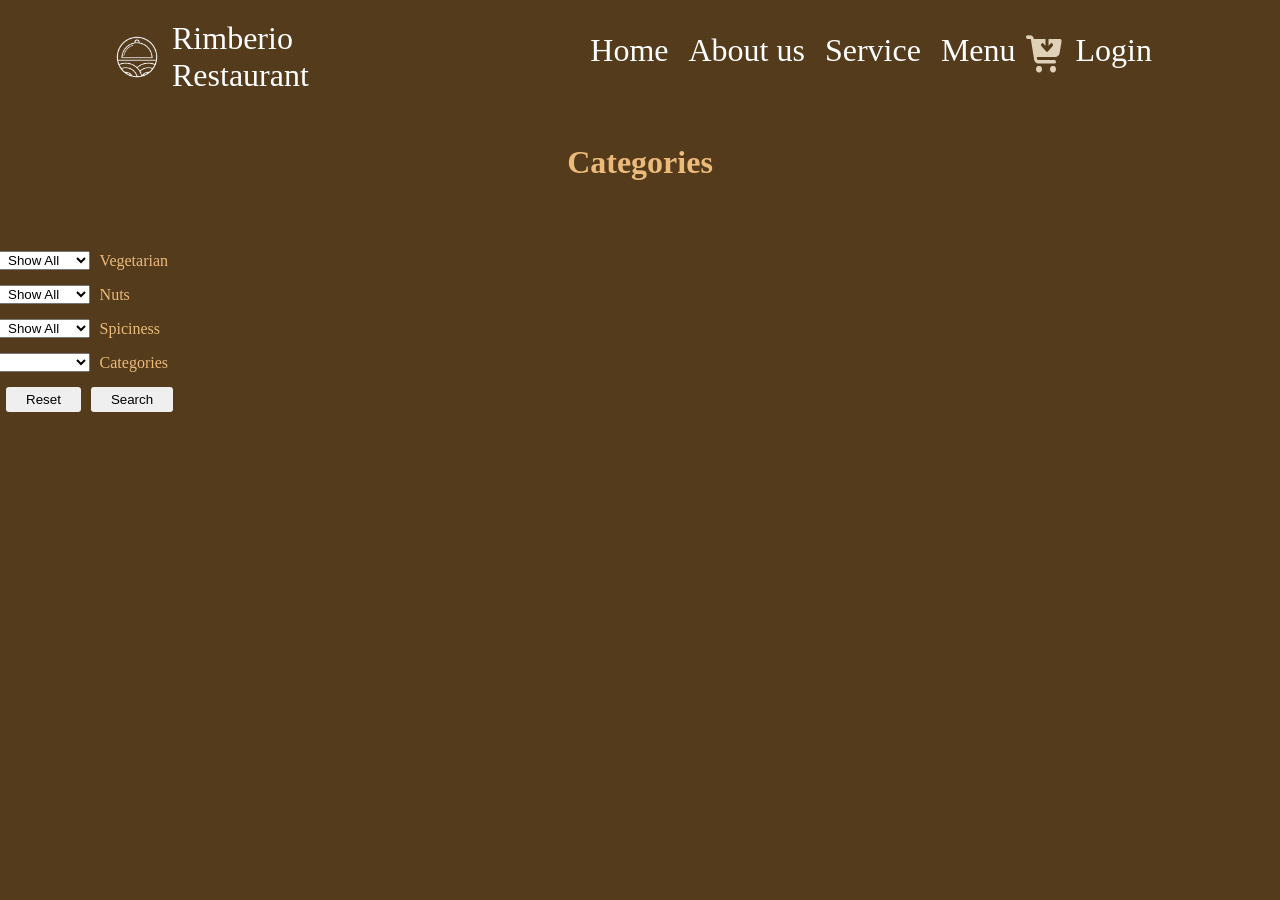
<file: menu.html>
<!doctype html>
<html lang="en">
  <head>
    <meta charset="UTF-8" />
    <meta name="viewport" content="width=device-width, initial-scale=1.0" />
    <link rel="stylesheet" href="menu.css" />
    <script src="menu.js" defer></script>
    <title>Document</title>
  </head>
  <body>
    <header>
      <div class="title-div">
        <img
          src="../assets/images/Untitled design (2)-Photoroom.png"
          alt="logo"
        />
        <h1>Rimberio Restaurant</h1>
      </div>

      <div class="nav-div">
        <ul>
          <li><a href="./index.html">Home</a></li>
          <li><a href="./about.html">About us</a></li>
          <li><a href="./services.html">Service</a></li>
          <li><a href="./menu.html">Menu</a></li>
          <li class="cart-list">
            <a class="cart">
              <img
                src="../assets/images/cart-arrow-down-solid.png"
                alt="cart"
              />
            </a>
          </li>
          <li><a href="./login.html">Login</a></li>
        </ul>
      </div>
    </header>

    <nav class="burger-nav">
      <ul>
        <li><a href="./index.html">Home</a></li>
        <li><a href="./about.html">About us</a></li>
        <li><a href="./services.html">Service</a></li>
        <li><a href="./menu.html">Menu</a></li>
        <li>
          <a class="cart">
            <img src="../assets/images/cart-arrow-down-solid.png" alt="cart" />
          </a>
        </li>
        <li><a href="./login.html">Login</a></li>
      </ul>
    </nav>

    <button class="burger-btn"></button>

    <main class="main">
      <section class="products-sec">
        <h3 class="categories-head">Categories</h3>
        <div class="categories-div"></div>

        <div class="cat-filter">
          <form class="filter-form">
            <div class="vegetarian-div">
              <select id="vegetarianSel">
                <option value="">Show All</option>
                <option value="true">Vegetarian</option>
                <option value="false">Not Vegetarian</option>
              </select>
              <label for="vegetarianSel">Vegetarian</label>
            </div>

            <div class="nuts-div">
              <select id="nutsSel">
                <option value="">Show All</option>
                <option value="true">Nuts</option>
                <option value="false">No Nuts</option>
              </select>
              <label for="nutsSel">Nuts</label>
            </div>

            <div class="spice-div">
              <select id="spicinesSel">
                <option value="">Show All</option>
                <option value="1">1</option>
                <option value="2">2</option>
                <option value="3">3</option>
                <option value="4">4</option>
              </select>
              <label for="spicinesSel">Spiciness</label>
            </div>

            <div class="cat-sel">
              <select id="categorySel"></select>
              <label for="categorySel">Categories</label>
            </div>

            <div class="cat-button">
              <button type="reset" id="resetFilter">Reset</button>
              <button type="submit" id="submitFilter">Search</button>
            </div>
          </form>
          <div class="products-div"></div>
        </div>
      </section>

      <section class="cart-sec hidden">
        <h1>Your Products</h1>
        <div class="cart-header">
          <span>Product</span>
          <span>Quantity</span>
          <span>Price</span>
          <span>Total Price</span>
        </div>
        <div class="cart-product"></div>
        <div class="total-div">
          <span
            >Total Price:
            <p class="totalPrice"></p
          ></span>
          <button class="checkout">Go To Checkout</button>
        </div>
      </section>
    </main>

    <footer></footer>
  </body>
</html>
</file>
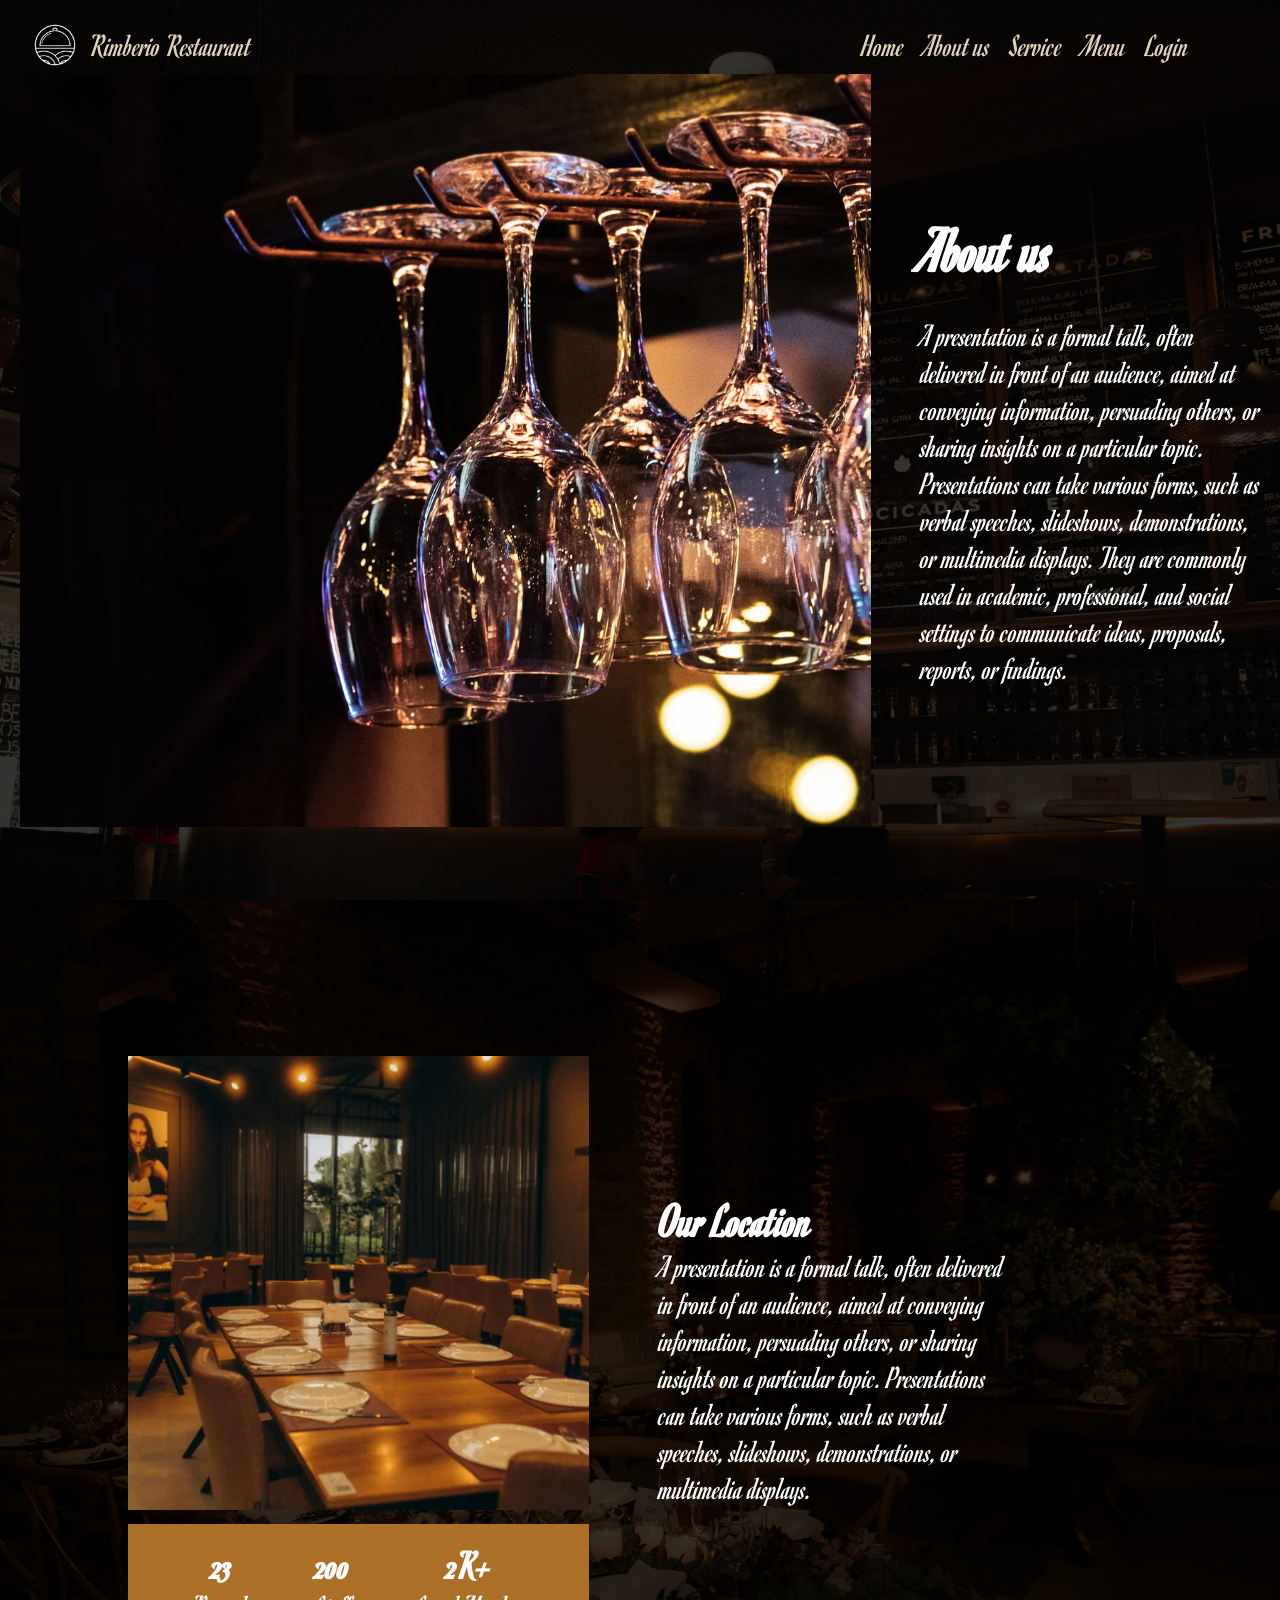
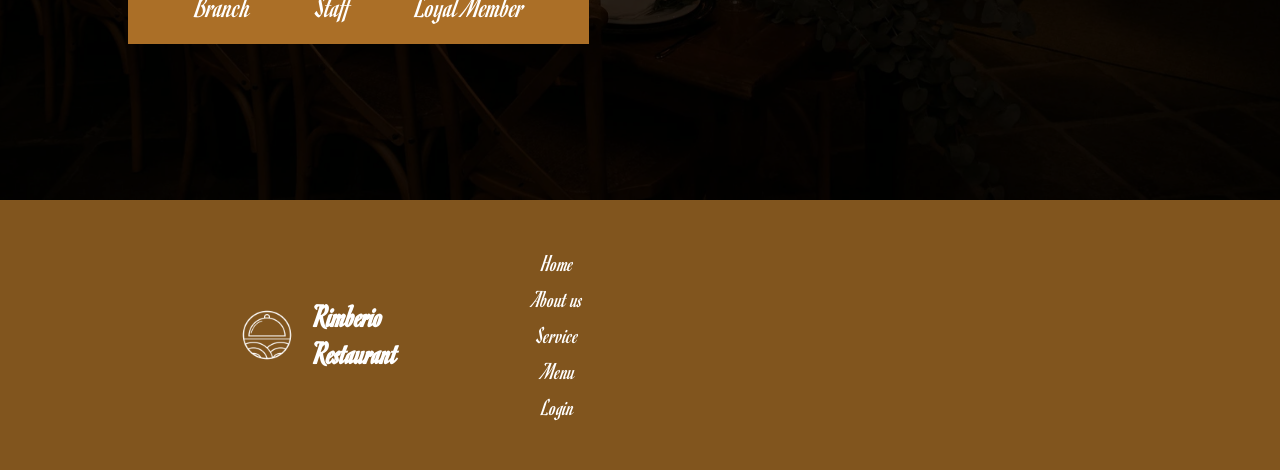
<file: pages/about.html>
<!doctype html>
<html lang="en">
  <head>
    <meta charset="UTF-8" />
    <meta name="viewport" content="width=device-width, initial-scale=1.0" />
    <link rel="preconnect" href="https://fonts.googleapis.com" />
    <link rel="preconnect" href="https://fonts.gstatic.com" crossorigin />
    <link
      href="https://fonts.googleapis.com/css2?family=Arvo:ital,wght@0,400;0,700;1,400;1,700&family=Caprasimo&family=Crimson+Text:ital,wght@0,400;0,600;0,700;1,400;1,600;1,700&family=Google+Sans:ital,opsz,wght@0,17..18,400..700;1,17..18,400..700&family=Gwendolyn:wght@400;700&family=Lobster&family=Montserrat:ital,wght@0,100..900;1,100..900&family=Open+Sans:ital,wght@0,300..800;1,300..800&family=Oswald:wght@200..700&family=Romanesco&family=Work+Sans:ital,wght@0,100..900;1,100..900&family=Zalando+Sans:ital,wght@0,200..900;1,200..900&display=swap"
      rel="stylesheet"
    />
    <link rel="preconnect" href="https://fonts.googleapis.com" />
    <link rel="preconnect" href="https://fonts.gstatic.com" crossorigin />
    <link
      href="https://fonts.googleapis.com/css2?family=Arvo:ital,wght@0,400;0,700;1,400;1,700&family=Caprasimo&family=Crimson+Text:ital,wght@0,400;0,600;0,700;1,400;1,600;1,700&family=Google+Sans:ital,opsz,wght@0,17..18,400..700;1,17..18,400..700&family=Gwendolyn:wght@400;700&family=Iosevka+Charon+Mono:ital,wght@0,300;0,400;0,500;0,700;1,300;1,400;1,500;1,700&family=Lobster&family=Montserrat:ital,wght@0,100..900;1,100..900&family=Open+Sans:ital,wght@0,300..800;1,300..800&family=Oswald:wght@200..700&family=Romanesco&family=Work+Sans:ital,wght@0,100..900;1,100..900&family=Zalando+Sans:ital,wght@0,200..900;1,200..900&display=swap"
      rel="stylesheet"
    />
    <link rel="stylesheet" href="../styles/about.css" />
    <script src="../script/app.js" defer></script>
    <title>Rimberio Restaurant</title>
    <link rel="icon" type="image/x-icon" href="../assets/images/Untitled design (2)-Photoroom.png">
  </head>
  <body>
    <header>
      <div class="title-div">
        <img
          src="../assets/images/Untitled design (2)-Photoroom.png"
          alt="logo"
        />
        <h1>Rimberio Restaurant</h1>
      </div>

      <div class="nav-div">
        <ul>
          <li><a href="../index.html">Home</a></li>
          <li><a href="./about.html">About us</a></li>
          <li><a href="./services.html">Service</a></li>
          <li><a href="./menu.html">Menu</a></li>
          <li><a href="./login.html">Login</a></li>
        </ul>
      </div>
    </header>

    <nav class="burger-nav">
      <ul>
          <li><a href="/index.html">Home</a></li>
          <li><a href="./about.html">About us</a></li>
          <li><a href="./services.html">Service</a></li>
          <li><a href="./menu.html">Menu</a></li>
          <li><a href="./login.html">Login</a></li>
        </ul>
    </nav>

    <button class="burger-btn"></button>


    <main>
        <section class="abus-hero">
            <div class="img-div">
                <img src="../assets/images/abus.png" alt="glasses">
                <div class="text-div">
                     <h2>About us</h2>
                <p>A presentation is a formal talk, often delivered in front of an audience, aimed at conveying information, persuading others, or sharing insights on a particular topic. Presentations can take various forms, such as verbal speeches, slideshows, demonstrations, or multimedia displays. They are commonly used in academic, professional, and social settings to communicate ideas, proposals, reports, or findings.</p>
                </div>
               
            </div>
            
        </section>

        <section class="location-sec">
            <div class="loc-img">
                <img src="../assets/images/location.png" alt="location">
                <div class="info-div">
                    <div class="branch">
                        <h3>23</h3>
                        <p>Branch</p>
                    </div>
                    <div class="staff">
                        <h3>200</h3>
                        <p>Staff</p>
                    </div>
                    <div class="members">
                        <h3>2K+</h3>
                        <p>Loyal Member</p>
                    </div>
                </div>
            </div>

            <div class="description">
                <h1>Our Location</h1>
                <p>A presentation is a formal talk, often delivered in front of an audience, aimed at conveying information, persuading others, or sharing insights on a particular topic. Presentations can take various forms, such as verbal speeches, slideshows, demonstrations, or multimedia displays.</p>
            </div>
        </section>

    </main>


    <footer class="footer">
      <div class="footer-title">
        <img
          src="../assets/images/Untitled design (2)-Photoroom.png"
          alt="logo"
        />
        <h1>Rimberio Restaurant</h1>
      </div>
      <div class="footer-nav">
        <ul>
          <li><a href="./index.html">Home</a></li>
          <li><a href="./pages/about.html">About us</a></li>
          <li><a href="./pages/services.html">Service</a></li>
          <li><a href="./menu.html">Menu</a></li>
          <li><a href="./pages/login.html">Login</a></li>
        </ul>
      </div>

      <div class="footer-iframe">
        <iframe
          src="https://www.google.com/maps/embed?pb=!1m18!1m12!1m3!1d2979.260184768831!2d44.8015038!3d41.6933186!2m3!1f0!2f0!3f0!3m2!1i1024!2i768!4f13.1!3m3!1m2!1s0x40440d57d314f4a7%3A0x692f47f1da1dd66a!2z4YOX4YOQ4YOV4YOY4YOh4YOj4YOk4YOa4YOU4YOR4YOY4YOhIOGDm-GDneGDlOGDk-GDkOGDnOGDmA!5e0!3m2!1ska!2sge!4v1774604468713!5m2!1ska!2sge"
          width="600"
          height="450"
          style="border: 0"
          allowfullscreen=""
          loading="lazy"
          referrerpolicy="no-referrer-when-downgrade"
        ></iframe>
      </div>
    </footer>
  </body>
</html>
</file>
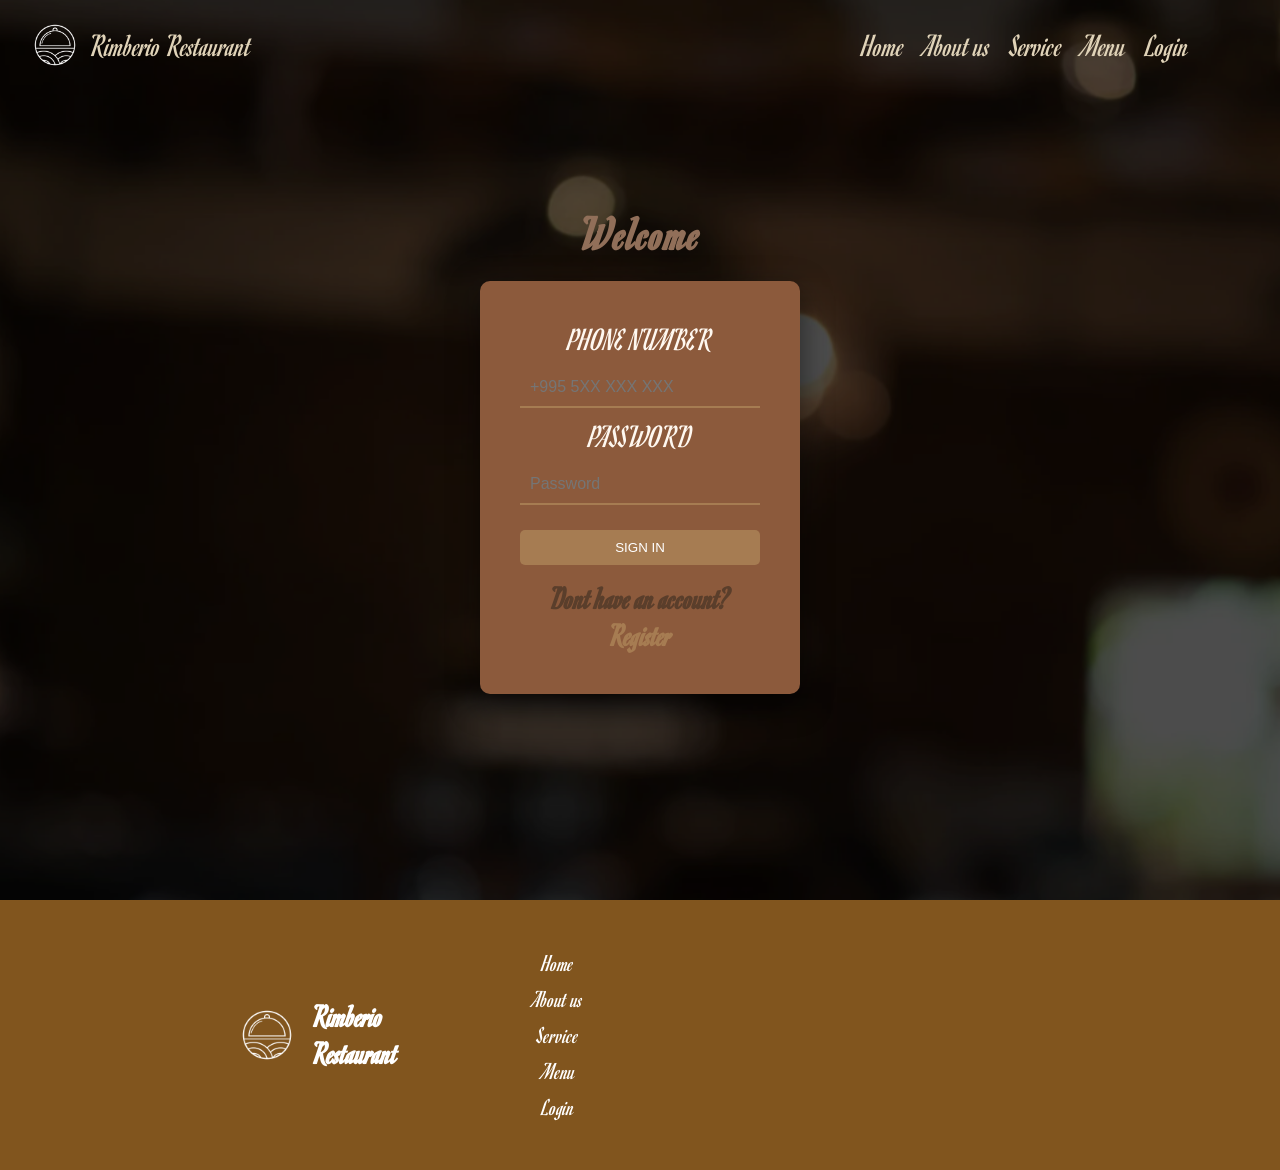
<file: pages/login.html>
<!doctype html>
<html lang="en">
  <head>
    <meta charset="UTF-8" />
    <meta name="viewport" content="width=device-width, initial-scale=1.0" />
    <link rel="preconnect" href="https://fonts.googleapis.com" />
    <link rel="preconnect" href="https://fonts.gstatic.com" crossorigin />
    <link
      href="https://fonts.googleapis.com/css2?family=Arvo:ital,wght@0,400;0,700;1,400;1,700&family=Caprasimo&family=Crimson+Text:ital,wght@0,400;0,600;0,700;1,400;1,600;1,700&family=Google+Sans:ital,opsz,wght@0,17..18,400..700;1,17..18,400..700&family=Gwendolyn:wght@400;700&family=Lobster&family=Montserrat:ital,wght@0,100..900;1,100..900&family=Open+Sans:ital,wght@0,300..800;1,300..800&family=Oswald:wght@200..700&family=Romanesco&family=Work+Sans:ital,wght@0,100..900;1,100..900&family=Zalando+Sans:ital,wght@0,200..900;1,200..900&display=swap"
      rel="stylesheet" />
    <link rel="preconnect" href="https://fonts.googleapis.com" />
    <link rel="preconnect" href="https://fonts.gstatic.com" crossorigin />
    <link
      href="https://fonts.googleapis.com/css2?family=Arvo:ital,wght@0,400;0,700;1,400;1,700&family=Caprasimo&family=Crimson+Text:ital,wght@0,400;0,600;0,700;1,400;1,600;1,700&family=Google+Sans:ital,opsz,wght@0,17..18,400..700;1,17..18,400..700&family=Gwendolyn:wght@400;700&family=Iosevka+Charon+Mono:ital,wght@0,300;0,400;0,500;0,700;1,300;1,400;1,500;1,700&family=Lobster&family=Montserrat:ital,wght@0,100..900;1,100..900&family=Open+Sans:ital,wght@0,300..800;1,300..800&family=Oswald:wght@200..700&family=Romanesco&family=Work+Sans:ital,wght@0,100..900;1,100..900&family=Zalando+Sans:ital,wght@0,200..900;1,200..900&display=swap"
      rel="stylesheet" />
    <link rel="stylesheet" href="../styles/user.css" />
    <script src="../script/user.js" defer></script>
    <title>Rimberio Restaurant</title>
    <link
      rel="icon"
      type="image/x-icon"
      href="../assets/images/Untitled design (2)-Photoroom.png" />
  </head>
  <body>
    <header>
      <div class="title-div">
        <img
          src="../assets/images/Untitled design (2)-Photoroom.png"
          alt="logo" />
        <h1>Rimberio Restaurant</h1>
      </div>

      <div class="nav-div">
        <ul>
          <li><a href="../index.html">Home</a></li>
          <li><a href="./about.html">About us</a></li>
          <li><a href="./services.html">Service</a></li>
          <li><a href="./menu.html">Menu</a></li>
          <li><a href="./login.html">Login</a></li>
        </ul>
      </div>
    </header>

    <nav class="burger-nav">
      <ul>
        <li><a href="./index.html">Home</a></li>
        <li><a href="./pages/about.html">About us</a></li>
        <li><a href="./pages/services.html">Service</a></li>
        <li><a href="./menu.html">Menu</a></li>
        <li><a href="./pages/login.html">Login</a></li>
      </ul>
    </nav>

    <button class="burger-btn"></button>

    <main class="main">
      <h1 class="title">Welcome</h1>

      <!-- Logged in state -->
      <div class="logged-in-div hidden">
        <div class="logged-in-icon">✓</div>
        <h2 class="logged-in-msg">You are logged in</h2>
        <button class="logout-btn">Log Out</button>
      </div>

      <div class="singin-div">
        <form class="signin-form">
          <label for="signin-phone">PHONE NUMBER</label>
          <input
            type="tel"
            id="signin-phone"
            placeholder="+995 5XX XXX XXX"
            required />
          <label for="signin-pas">PASSWORD</label>
          <input
            type="password"
            id="signin-pas"
            placeholder="Password"
            required />

          <button type="submit" id="signinsubmit">SIGN IN</button>
        </form>
        <div class="buttons">
          <h2 class="signtext hidden">
            Already have an account?
            <p class="signbtn hidden">Sign In</p>
          </h2>
          <h3 class="regtext">
            Dont have an account?
            <p class="regbtn">Register</p>
          </h3>
        </div>
      </div>

      <form class="reg-form hidden">
        <input type="text" id="regFirstName" placeholder="FirstName" required />
        <input type="text" id="regLastName" placeholder="LastName" required />
        <input type="email" id="regEmail" placeholder="Email" required />
        <input
          type="password"
          id="regPassword"
          placeholder="Password"
          required />
        <input
          type="number"
          id="regNumber"
          placeholder="Phone Number"
          required />
        <button type="reset" id="regReset">Reset</button>
        <button type="submit" id="regSubmit">Register</button>
      </form>
    </main>

    <footer class="footer">
      <div class="footer-title">
        <img
          src="../assets/images/Untitled design (2)-Photoroom.png"
          alt="logo" />
        <h1>Rimberio Restaurant</h1>
      </div>
      <div class="footer-nav">
        <ul>
          <li><a href="./index.html">Home</a></li>
          <li><a href="./pages/about.html">About us</a></li>
          <li><a href="./pages/services.html">Service</a></li>
          <li><a href="./menu.html">Menu</a></li>
          <li><a href="./pages/login.html">Login</a></li>
        </ul>
      </div>

      <div class="footer-iframe">
        <iframe
          src="https://www.google.com/maps/embed?pb=!1m18!1m12!1m3!1d2979.260184768831!2d44.8015038!3d41.6933186!2m3!1f0!2f0!3f0!3m2!1i1024!2i768!4f13.1!3m3!1m2!1s0x40440d57d314f4a7%3A0x692f47f1da1dd66a!2z4YOX4YOQ4YOV4YOY4YOh4YOj4YOk4YOa4YOU4YOR4YOY4YOhIOGDm-GDneGDlOGDk-GDkOGDnOGDmA!5e0!3m2!1ska!2sge!4v1774604468713!5m2!1ska!2sge"
          width="600"
          height="450"
          style="border: 0"
          allowfullscreen=""
          loading="lazy"
          referrerpolicy="no-referrer-when-downgrade"></iframe>
      </div>
    </footer>
  </body>
</html>
</file>
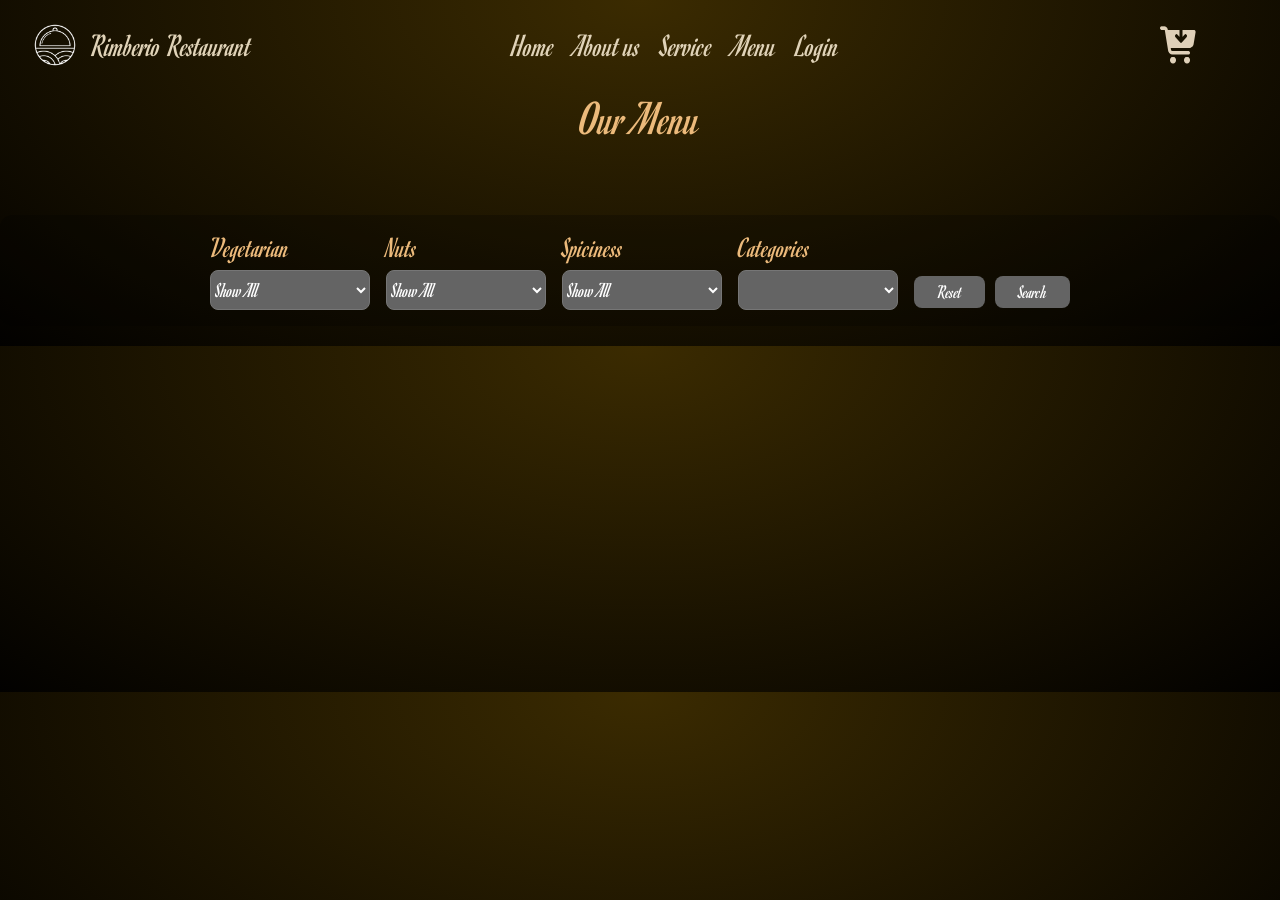
<file: pages/menu.html>
<!doctype html>
<html lang="en">
  <head>
    <meta charset="UTF-8" />
    <meta name="viewport" content="width=device-width, initial-scale=1.0" />
    <link
      href="https://fonts.googleapis.com/css2?family=Arvo:ital,wght@0,400;0,700;1,400;1,700&family=Caprasimo&family=Crimson+Text:ital,wght@0,400;0,600;0,700;1,400;1,600;1,700&family=Google+Sans:ital,opsz,wght@0,17..18,400..700;1,17..18,400..700&family=Gwendolyn:wght@400;700&family=Lobster&family=Montserrat:ital,wght@0,100..900;1,100..900&family=Open+Sans:ital,wght@0,300..800;1,300..800&family=Oswald:wght@200..700&family=Romanesco&family=Work+Sans:ital,wght@0,100..900;1,100..900&family=Zalando+Sans:ital,wght@0,200..900;1,200..900&display=swap"
      rel="stylesheet" />
    <link rel="stylesheet" href="../styles/menu.css" />
    <script src="../script/menu.js" defer></script>
    <title>Document</title>
    <link
      rel="icon"
      type="image/x-icon"
      href="../assets/images/Untitled design (2)-Photoroom.png" />
  </head>
  <body>
    <header>
      <div class="title-div">
        <img
          src="../assets/images/Untitled design (2)-Photoroom.png"
          alt="logo" />
        <h1>Rimberio Restaurant</h1>
      </div>

      <div class="nav-div">
        <ul>
          <li><a href="../index.html">Home</a></li>
          <li><a href="./about.html">About us</a></li>
          <li><a href="./services.html">Service</a></li>
          <li><a href="./menu.html">Menu</a></li>
          
          <li><a href="./login.html">Login</a></li>
        </ul>
      </div>

      <div class="cart-div">
        <ul>
          <li class="cart-list">
            <a class="cart">
              <img
                src="../assets/images/cart-arrow-down-solid.png"
                alt="cart" />
            </a>
          </li>
        </ul>
      </div>
    </header>

    <nav class="burger-nav">
      <ul>
        <li><a href="../index.html">Home</a></li>
        <li><a href="./about.html">About us</a></li>
        <li><a href="./services.html">Service</a></li>
        <li><a href="./menu.html">Menu</a></li>
        <li>
          <a class="cart">
            <img src="../assets/images/cart-arrow-down-solid.png" alt="cart" />
          </a>
        </li>
        <li><a href="./login.html">Login</a></li>
      </ul>
    </nav>

    <button class="burger-btn"></button>

    <main class="main">
      <section class="products-sec">
        <h3 class="categories-head">Our Menu</h3>
        <div class="categories-div"></div>

        <div class="cat-filter">
          <form class="filter-form">
            <div class="vegetarian-div">
              <label for="vegetarianSel">Vegetarian</label>
              <select id="vegetarianSel">
                <option value="">Show All</option>
                <option value="true">Vegetarian</option>
                <option value="false">Not Vegetarian</option>
              </select>
            </div>

            <div class="nuts-div">
              <label for="nutsSel">Nuts</label>
              <select id="nutsSel">
                <option value="">Show All</option>
                <option value="true">Nuts</option>
                <option value="false">No Nuts</option>
              </select>
            </div>

            <div class="spice-div">
              <label for="spicinesSel">Spiciness</label>
              <select id="spicinesSel">
                <option value="">Show All</option>
                <option value="1">1</option>
                <option value="2">2</option>
                <option value="3">3</option>
                <option value="4">4</option>
              </select>
            </div>

            <div class="cat-sel">
              <label for="categorySel">Categories</label>
              <select id="categorySel"></select>
            </div>

            <div class="cat-button">
              <button type="reset" id="resetFilter">Reset</button>
              <button type="submit" id="submitFilter">Search</button>
            </div>
          </form>
          <div class="products-div"></div>
        </div>
      </section>

      <section class="cart-sec hidden">
        <!-- <h1>Your Products</h1> -->

        <div class="cart-product"></div>
        <div class="total-div">
          <p class="totalPrice"></p>

          <button class="checkout">Proceed To Checkout</button>
        </div>
      </section>
    </main>

    <!-- Checkout Modal -->
    <div class="checkout-overlay hidden">
      <div class="checkout-modal">
        <h2>Payment Details</h2>
        <form class="checkout-form" novalidate>
          <div class="checkout-field">
            <label for="cardName">Cardholder Name</label>
            <input
              type="text"
              id="cardName"
              placeholder="John Doe"
              autocomplete="cc-name" />
          </div>
          <div class="checkout-field">
            <label for="cardNumber">Card Number</label>
            <input
              type="text"
              id="cardNumber"
              placeholder="1234 5678 9012 3456"
              maxlength="19"
              autocomplete="cc-number" />
          </div>
          <div class="checkout-field-row">
            <div class="checkout-field">
              <label for="cardExpiry">Expiry Date</label>
              <input
                type="text"
                id="cardExpiry"
                placeholder="MM/YY"
                maxlength="5"
                autocomplete="cc-exp" />
            </div>
            <div class="checkout-field">
              <label for="cardCvv">CVV</label>
              <input
                type="text"
                id="cardCvv"
                placeholder="123"
                maxlength="3"
                autocomplete="cc-csc" />
            </div>
          </div>
          <div class="checkout-actions">
            <button type="button" class="btn-cancel-checkout">Cancel</button>
            <button type="submit" class="btn-confirm-checkout">
              Confirm Payment
            </button>
          </div>
        </form>
      </div>
    </div>
  </body>
</html>
</file>
<file: menu.css>
:root {
  font-size: 16px;
}

* {
  padding: 0;
  margin: 0;
  box-sizing: border-box;
}

body {
  width: 100%;
  height: 100%;
  background-color: #543b1c;
}

.hidden {
  display: none;
}

header {
  width: 100%;
  height: 15%;
  display: flex;
  justify-content: space-between;
  align-items: center;
  padding-top: 20px;
  position: relative;
  top: 0;
  z-index: 999;
  margin-bottom: 50px;
}

header ul {
  display: flex;
  gap: 20px;
}

header ul li {
  list-style: none;
}
header ul li img {
  width: 40px;
  height: 40px;
}

.cart {
  width: 3%;
  display: flex;
  justify-content: center;
  align-items: center;
}

.nav-div ul .cart-list {
  width: 10px;
  height: 50px;
  margin-left: 10px;
}

body header .title-div {
  width: 30%;
  display: flex;
  justify-content: center;
  align-items: center;
}

body header .title-div img {
  width: 13%;
  height: 13%;
  margin-right: 10px;
  min-width: 50px;
}

body header .title-div h1 {
  color: white;
  width: 100px;
  font-size: 2rem;
  font-family: "Romanesco", cursive;
  font-weight: 400;
  font-style: normal;
}

body header .nav-div {
  justify-content: center;
  align-items: center;
  margin-right: 10%;
}

body header .nav-div a {
  color: white;
  text-decoration: none;
  cursor: pointer;
  font-size: 2rem;
  font-family: "Romanesco", cursive;
  font-weight: 400;
  font-style: normal;
}

.categories-div {
  display: flex;
  width: 100%;
  align-items: center;
  margin-bottom: 50px;
  justify-content: center;
  border-radius: 20px;
}

.categories-head {
  width: 100%;
  text-align: center;
  margin-bottom: 20px;
  color: #ecba7b;
  font-size: 2rem;
}

.categories-div button {
  background-color: #ecba7b;
  border: none;
  text-align: center;
  padding: 10px 20px;
  cursor: pointer;
}

.categories-div button:hover {
  background-color: #f8a53f;
  transition: all 0.4s;
}

.filter-form {
  width: 14%;
  display: flex;
  flex-direction: column;
  align-items: center;
  justify-content: start;
}

.vegetarian-div {
  width: 200px;
  display: flex;
  gap: 10px;
  align-items: center;
  margin-bottom: 15px;
}

.filter-form #vegetarianSel {
  width: 50%;
  text-align: center;
  display: flex;
  align-items: center;
}

.nuts-div {
  width: 200px;
  display: flex;
  gap: 10px;
  align-items: center;
  margin-bottom: 15px;
}

.filter-form #nutsSel {
  width: 50%;
  text-align: center;
  display: flex;
  align-items: center;
}

.spice-div {
  width: 200px;
  display: flex;
  gap: 10px;
  align-items: center;
  margin-bottom: 15px;
}

#spicinesSel {
  width: 50%;
  text-align: center;
  display: flex;
  align-items: center;
}

.cat-sel {
  width: 200px;
  display: flex;
  gap: 10px;
  align-items: center;
  margin-bottom: 15px;
}

#categorySel {
  width: 50%;
  text-align: center;
  display: flex;
  align-items: center;
  justify-content: center;
}

.cat-button {
  display: flex;
  gap: 10px;
}

#resetFilter {
  padding: 5px 20px;
  cursor: pointer;
  border: none;
  border-radius: 3px;
}

#submitFilter {
  padding: 5px 20px;
  cursor: pointer;
  border: none;
  border-radius: 3px;
}

.filter-form label {
  color: #ecba7b;
}

.cat-filter {
  display: flex;
}

.products-div {
  width: 92.5%;
  display: flex;
  flex-wrap: wrap;
  gap: 20px;
  justify-content: center;
  align-items: center;
}

.card {
  width: 280px;
  height: 400px;
  background-color: #ecba7b;
  border-radius: 10px;
  display: flex;
  flex-direction: column;
  justify-content: center;
  align-items: center;
  gap: 20px;
  text-align: center;
}

.card img {
  width: 70%;
  height: 40%;
  object-fit: cover;
  border-radius: 10px;
}

.card h2 {
  color: #543b1c;
  font-size: 1.5rem;
  font-family: "Romanesco", cursive;
  font-weight: 400;
  font-style: normal;
}

.card span {
  color: #543b1c;
  font-size: 1rem;
  font-family: "Romanesco", cursive;
  font-weight: 400;
  font-style: normal;
  text-align: center;
}

.card button {
  background-color: #3b2b18;
  color: white;
  padding: 8px 15px;
  border: none;
  border-radius: 8px;
  cursor: pointer;
}

/* cart styles */

.cart-sec {
  max-width: 1200px;
  margin: 0 auto;
}

.cartItem,
.cart-header {
  display: grid;
  grid-template-columns: 2fr 1fr 1fr 1fr;
  align-items: center;
  width: 100%;
  padding: 1rem;
  border-radius: 0.5rem;
  background-color: #ecba7b;
  position: relative;
  margin-top: 0.5rem;
}

.cart-sec h1 {
  color: white;
  text-align: center;
  margin-bottom: 25px;
}

.cartItemName {
  display: flex;
  align-items: center;
  gap: 15px;
}

.cartItem img {
  width: 15%;
}

.deleteBtn {
  position: absolute;
  top: 35%;
  right: 2%;
  background: none;
  border: none;
  font-size: 1.5rem;
  font-weight: 700;
  color: #ec1837;
  cursor: pointer;
}

.deleteBtn::after {
  content: "Delete";
  position: absolute;
  bottom: 130%;
  left: 50%;
  transform: translateX(-50%);
  background-color: #2a2d33;
  color: var(--text-color-light);
  font-size: 0.75rem;
  font-weight: 500;
  padding: 0.25rem 0.5rem;
  border-radius: 0.25rem;
  white-space: nowrap;
  pointer-events: none;
  opacity: 0;
  transition: opacity 0.2s;
}

.deleteBtn:hover::after {
  opacity: 1;
}

.deleteBtn:hover {
  color: var(--accent-color2);
}
.deleteBtn:active {
  color: var(--accent-color);
}

.total-div {
  width: 100%;
  justify-content: center;
  display: flex;
  text-align: center;
  margin-top: 30px;
}

/* burger menu */

.burger-nav {
  width: 100%;
  height: 100%;
  padding: 2rem;
  position: fixed;
  top: 0;
  right: -100%;
  z-index: 1000;
  background-color: #543b1c;
  transition: all 0.4s;
  display: flex;
  flex-direction: column;
  align-items: center;
  justify-content: center;
}

.burger-nav a {
  font-size: 2rem;
  text-decoration: none;
  color: white;
}

.burger-nav ul {
  display: flex;
  flex-direction: column;
  gap: 20px;
  align-items: center;
  justify-content: center;
}
.burger-nav ul li {
  list-style: none;
}

.burger-nav ul li img {
  padding-left: 20px;
}

.burger-btn {
  display: none;
  width: 2rem;
  height: 2rem;
  background: none;
  border: none;
  background-image: url("./assets/images/bars-solid.png");
  background-position: center;
  background-repeat: no-repeat;
  background-size: cover;
}

.nav-active {
  right: 0;
}

.activeBurger {
  background-image: url("./assets/icons/xmark-solid.svg");
}

.cart img {
  width: 40px;
  height: 45px;
}

@media (max-width: 768px) {
  .burger-btn {
    display: flex;
    position: fixed;
    z-index: 1001;
    right: 15px;
    top: 18px;
  }

  .nav-div {
    display: none;
  }
}
</file>
<file: styles/about.css>
:root {
  font-size: 16px;
}

* {
  padding: 0;
  margin: 0;
  box-sizing: border-box;
}

body {
  width: 100%;
  height: 100vh;
  font-family: "Romanesco", cursive;
  font-weight: 400;
  font-style: normal;
}

/* #region header style */

header {
  width: 100%;
  height: auto;
  display: flex;
  justify-content: space-between;
  align-items: center;
  padding: 20px 30px;
  position: absolute;
  top: 0;
  z-index: 999;
  color: #e0d3b8;
}

header ul {
  display: flex;
  gap: 20px;
  color: #e0d3b8;
}

header ul li {
  list-style: none;
  color: #e0d3b8;
}

header ul li img {
  width: 40px;
  height: 40px;
}

.cart {
  display: flex;
  justify-content: center;
  align-items: center;
}

.nav-div ul .cart-list {
  width: 10px;
  height: 50px;
  margin-left: 10px;
}

body header .title-div {
  width: auto;
  display: flex;
  justify-content: center;
  align-items: center;
}

body header .title-div img {
  width: 50px;
  height: 50px;
  margin-right: 10px;
}

body header .title-div h1 {
  color: #e0d3b8;
  font-size: 2rem;
  font-family: "Romanesco", cursive;
  font-weight: 400;
  font-style: normal;
  white-space: nowrap;
}

body header .nav-div {
  display: flex;
  justify-content: center;
  align-items: center;
  margin-right: 5%;
}

body header .nav-div a {
  
  color: #e0d3b8;
  text-decoration: none;
  cursor: pointer;
  font-size: 2rem;
  font-family: "Romanesco", cursive;
  font-weight: 400;
  font-style: normal;
  transition: color 0.3s ease;
}

.nav-div a:hover {
  color: #d4a373;
}

/* #endregion */

/* #region hero sec */
.abus-hero {
  position: relative;
  color: white;
  width: 100%;
  height: 100vh;
  display: flex;
  flex-direction: column;
  justify-content: center;
  align-items: center;
  padding: 0 20px;
}

.abus-hero::before {
  content: "";
  position: absolute;
  inset: 0;
  background-image: url(../assets/images/Untitled\ design\ \(3\)\ \(1\).png);
  background-size: cover;
  background-position: center;
  filter: brightness(20%);
  z-index: -1;
}



.abus-hero .img-div {
  width: 100%;
  min-width: 800px;
  display: flex;
  align-items: center;
  justify-content: end;
  gap: 50px;
}

.abus-hero .text-div {
  width: 50%;
  flex-direction: column;
  justify-content: right;
  display: flex;
}

.abus-hero .text-div h2 {
  font-size: 4rem;
  margin-bottom: 30px;
}

.abus-hero .text-div p {
  font-size: 2rem;
}

/* #endregion */

/* #region location style */
.location-sec {
  position: relative;
  color: white;
  width: 100%;
  height: 100vh;
  display: flex;
  align-items: center;
  gap: 70px ;
  padding-left: 10%;
}

.location-sec::before {
  content: "";
  position: absolute;
  inset: 0;
  background-image: url(../assets/images/s2\ \(1\).webp);
  background-size: cover;
  background-position: center;
  filter: brightness(20%);
  z-index: -1;
}

.location-sec .loc-img {
    width: 40%;
}

.location-sec .loc-img img{
    width: 100%;
    height: 80%;
} 

.location-sec .loc-img .info-div {
    background-color: #ab6f27;
    display: flex;
    align-items: center;
    justify-content: space-evenly;
    height: 120px;
    margin-top: 10px;
    text-align: center;

}

.location-sec .loc-img .info-div h3 {
    font-size: 2.5rem;
}

.location-sec .loc-img .info-div p {
    font-size: 2rem;

}

.location-sec .description {
    width: 30%;
}

.location-sec .description h1 {
    font-size: 3rem;

}

.location-sec .description p {
    font-size: 2rem;
}

/* #endregion */

/* #region footer */
.footer {
  width: 100%;
  min-height: 30vh;
  position: relative;
  bottom: 0;
  z-index: 99999;
  background-color: #81551e;
  display: flex;
  align-items: center;
  justify-content: center;
  gap: 60px;
  flex-wrap: wrap;
  padding: 30px 20px;
}

.footer-title {
  display: flex;
  width: auto;
  align-items: center;
  gap: 15px;
}

.footer-title img {
  width: 60px;
  height: 60px;
}

.footer-title h1 {
  color: white;
  width: 50%;
  font-size: clamp(1.2rem, 2.5vw, 2rem);
}

.footer-nav ul {
  display: flex;
  flex-direction: column;
  gap: 8px;
}

.footer-nav ul li {
  list-style: none;
  text-align: center;
}

.footer-nav ul a {
  text-decoration: none;
  color: white;
  font-size: clamp(1rem, 2vw, 1.5rem);
}

.footer-iframe {
  height: 150px;
  width: min(90%, 400px);
}

footer .footer-iframe iframe {
  width: 100%;
  height: 100%;
}

/* #endregion */
/* burger menu */

.burger-nav {
  width: 100%;
  height: 100%;
  padding: 2rem;
  position: fixed;
  top: 0;
  right: -100%;
  z-index: 1000;
  background-color: #543b1c;
  transition: all 0.4s;
  display: flex;
  flex-direction: column;
  align-items: center;
  justify-content: center;
}

.burger-nav a {
  font-size: 2rem;
  text-decoration: none;
  color: white;
}

.burger-nav ul {
  display: flex;
  flex-direction: column;
  gap: 20px;
  align-items: center;
  justify-content: center;
}
.burger-nav ul li {
  list-style: none;
}

.burger-nav ul li img {
  padding-left: 20px;
}

.burger-btn {
  display: none;
  width: 2rem;
  height: 2rem;
  background: none;
  border: none;
  background-image: url("../assets/images/bars-solid.png");
  background-position: center;
  background-repeat: no-repeat;
  background-size: cover;
}

.nav-active {
  right: 0;
}

.activeBurger {
  background-image: url("./assets/icons/xmark-solid.svg");
}

.cart img {
  width: 40px;
  height: 45px;
}


@media (max-width: 1150px) {
  .abus-hero .img-div {
    display: flex;
    flex-direction: column;
    min-width: 0;
    
  }

  .abus-hero .img-div img{
    width: 80%;
    height: 80%;
    max-height: 65%;
  }

  .abus-hero .text-div {
    width: 90%;
  }

  .location-sec .loc-img {
    padding-top: 20px;
    width: 60%;
    height: 60%;
    min-width: 600px;
  }

  .location-sec {
    flex-direction: column;
    gap: 20px ;
    padding-left: 0;
  }

  .location-sec .description {
    width: 90%;
  }

  .footer-nav ul li a{
    font-size: 1.7rem;
  }

}


@media (max-width: 768px) {
  .burger-btn {
    display: flex;
    position: fixed;
    z-index: 1001;
    right: 15px;
    top: 18px;
  }

  .nav-div {
    display: none !important;
  }

      .location-sec .loc-img {
        width: 70%;
        height: 50%;
        min-width: 400px;
        margin-bottom: 25px;
      }

      .footer {
    flex-direction: column;
    gap: 30px;
    text-align: center;
  }

  .footer-title {
    justify-content: center;
  }

  .filter-form {
    flex-direction: column;
    align-items: stretch;
  }

  .cat-button {
    flex-direction: row;
    justify-content: center;
  }

}



@media (max-width: 460px) {
  .location-sec .loc-img {
    width: 90%;
    height: 50%;
    min-width: 300px;
    margin-bottom: 25px;
  }
}
</file>
<file: styles/user.css>
:root {
  font-size: 16px;
}

* {
  padding: 0;
  margin: 0;
  box-sizing: border-box;
}

body {
  font-family: "Romanesco", cursive;
  font-weight: 400;
  font-style: normal;
}

body main {
  position: relative;
  color: white;
  width: 100%;
  min-height: 100vh;
  display: flex;
  flex-direction: column;
  justify-content: center;
  align-items: center;
}

body main::before {
  content: "";
  position: absolute;
  inset: 0;
  background-image: url(../assets/images/bcg.png);
  background-size: cover;
  background-position: center;
  filter: brightness(70%);
  z-index: -1;
}

.hidden {
  display: none !important;
}

/* header */
header {
  width: 100%;
  height: auto;
  display: flex;
  justify-content: space-between;
  align-items: center;
  padding: 20px 30px;
  position: absolute;
  top: 0;
  z-index: 999;
  color: #e0d3b8;
}

header ul {
  display: flex;
  gap: 20px;
  color: #e0d3b8;
}

header ul li {
  list-style: none;
  color: #e0d3b8;
}

header ul li img {
  width: 40px;
  height: 40px;
}

.cart {
  display: flex;
  justify-content: center;
  align-items: center;
}

.nav-div ul .cart-list {
  width: 10px;
  height: 50px;
  margin-left: 10px;
}

body header .title-div {
  width: auto;
  display: flex;
  justify-content: center;
  align-items: center;
}

body header .title-div img {
  width: 50px;
  height: 50px;
  margin-right: 10px;
}

body header .title-div h1 {
  color: #e0d3b8;
  font-size: 2rem;
  font-family: "Romanesco", cursive;
  font-weight: 400;
  font-style: normal;
  white-space: nowrap;
}

body header .nav-div {
  display: flex;
  justify-content: center;
  align-items: center;
  margin-right: 5%;
}

body header .nav-div a {
  color: #e0d3b8;
  text-decoration: none;
  cursor: pointer;
  font-size: 2rem;
  font-family: "Romanesco", cursive;
  font-weight: 400;
  font-style: normal;
  transition: color 0.3s ease;
}

.nav-div a:hover {
  color: #d4a373;
}

/* user signin */
.main {
  display: flex;
  flex-direction: column;
  width: 100%;
  height: 70vh;
  justify-content: center;
  align-items: center;
}

.main h1 {
  font-size: 3rem;
  margin-bottom: 20px;
  color: #916f59;
  letter-spacing: 2px;
}

.main .signin-form {
  display: flex;
  flex-direction: column;
  justify-content: center;
  align-items: center;
  gap: 10px;
}

.main .reg-form {
  background-color: #8c5a3c;
  width: 300px;
  min-height: 400px;
  padding: 20px;
  box-shadow: 0 10px 30px rgba(0, 0, 0, 0.5);
  text-align: center;
  border-radius: 10px;
  color: #fff8f0;
  display: flex;
  flex-direction: column;
  justify-content: center;
  display: flex;
  flex-direction: column;
  justify-content: center;
  align-items: center;
  gap: 10px;
}

.main .reg-form input {
  width: 90%;
  padding: 10px;

  border: none;
  border-bottom: 2px solid #a67c52;
  background: transparent;

  font-size: 16px;
  outline: none;
  color: white;
}

.main .reg-form input:focus {
  border-color: #d4a373;
}

#regReset {
  width: 60%;
  padding: 5px 12px;
  margin-top: 15px;
  background: #a67c52;
  color: white;
  border: none;
  border-radius: 5px;
  cursor: pointer;
  transition: all 0.3s ease;
  font-family: "Romanesco", cursive;
  font-weight: 400;
  font-style: normal;
  font-size: 1.6rem;
}

#regReset:hover {
  background: #d4a373;
  transform: scale(1.05);
}

#regSubmit {
  width: 60%;
  padding: 5px 12px;
  background: #a67c52;
  color: white;
  border: none;
  border-radius: 5px;
  cursor: pointer;
  transition: all 0.3s ease;
  font-family: "Romanesco", cursive;
  font-weight: 400;
  font-style: normal;
  font-size: 1.6rem;
}

#regSubmit:hover {
  background: #d4a373;
  transform: scale(1.05);
}

.buttons {
  display: flex;
  flex-direction: column;
}

.buttons h3 {
  margin-top: 15px;
  color: #5a3e2b;
  font-size: 2rem;
}

.buttons p {
  color: #a67c52;
  cursor: pointer;
}

.buttons p:hover {
  color: #d4a373;
}

.style-remove {
  height: 100px !important;
  min-height: 100px !important;
  width: 300px !important;
  background: transparent !important;
  box-shadow: none !important;
}

.signtext {
  font-size: 2rem;
}

.logged-in-div {
  background: #8c5a3c;
  width: 320px;
  padding: 50px 40px;
  box-shadow: 0 10px 30px rgba(0, 0, 0, 0.5);
  text-align: center;
  border-radius: 10px;
  color: #fff8f0;
  display: flex;
  flex-direction: column;
  align-items: center;
  gap: 20px;
}

.logged-in-icon {
  width: 70px;
  height: 70px;
  border-radius: 50%;
  background-color: #a67c52;
  display: flex;
  align-items: center;
  justify-content: center;
  font-size: 2.5rem;
  color: #fff8f0;
}

.logged-in-msg {
  font-size: 2rem;
  color: #fff8f0;
}

.logout-btn {
  width: 100%;
  padding: 10px;
  background: #a67c52;
  color: white;
  border: none;
  border-radius: 5px;
  cursor: pointer;
  transition: all 0.3s ease;
  font-family: "Romanesco", cursive;
  font-size: 1.8rem;
}

.logout-btn:hover {
  background: #d4a373;
  transform: scale(1.05);
}

.singin-div {
  background: #8c5a3c;
  width: 320px;
  min-height: 400px;
  padding: 40px;
  box-shadow: 0 10px 30px rgba(0, 0, 0, 0.5);
  text-align: center;
  border-radius: 10px;
  color: #fff8f0;
  display: flex;
  flex-direction: column;
  justify-content: center;
}

.singin-div input {
  width: 100%;
  padding: 10px;
  border: none;
  border-bottom: 2px solid #a67c52;
  background: transparent;
  font-size: 16px;
  outline: none;
  color: white;
}

.singin-div input:focus {
  border-color: #d4a373;
}

.singin-div label {
  font-size: 2rem;
}

#signinsubmit {
  width: 100%;
  padding: 10px;
  margin-top: 15px;
  background: #a67c52;
  color: white;
  border: none;
  border-radius: 5px;
  cursor: pointer;
  transition: all 0.3s ease;
}

#signinsubmit:hover {
  background: #d4a373;
  transform: scale(1.05);
}

/* burger menu */

.burger-nav {
  width: 100%;
  height: 100%;
  padding: 2rem;
  position: fixed;
  top: 0;
  right: -100%;
  z-index: 1000;
  background-color: #543b1c;
  transition: all 0.4s;
  display: flex;
  flex-direction: column;
  align-items: center;
  justify-content: center;
}

.burger-nav a {
  font-size: 2rem;
  text-decoration: none;
  color: white;
}

.burger-nav ul {
  display: flex;
  flex-direction: column;
  gap: 20px;
  align-items: center;
  justify-content: center;
}
.burger-nav ul li {
  list-style: none;
}

.burger-nav ul li img {
  padding-left: 20px;
}

.burger-btn {
  display: none;
  width: 2rem;
  height: 2rem;
  background: none;
  border: none;
  background-image: url("../assets/images/bars-solid.png");
  background-position: center;
  background-repeat: no-repeat;
  background-size: cover;
}

.nav-active {
  right: 0;
}

.activeBurger {
  background-image: url("./assets/icons/xmark-solid.svg");
}

.cart img {
  width: 40px;
  height: 45px;
}

/* footer */

.footer {
  width: 100%;
  min-height: 30vh;
  position: relative;
  bottom: 0;
  z-index: 99999;
  background-color: #81551e;
  display: flex;
  align-items: center;
  justify-content: center;
  gap: 60px;
  flex-wrap: wrap;
  padding: 30px 20px;
}

.footer-title {
  display: flex;
  width: auto;
  align-items: center;
  gap: 15px;
}

.footer-title img {
  width: 60px;
  height: 60px;
}

.footer-title h1 {
  color: white;
  width: 50%;
  font-size: clamp(1.2rem, 2.5vw, 2rem);
}

.footer-nav ul {
  display: flex;
  flex-direction: column;
  gap: 8px;
}

.footer-nav ul li {
  list-style: none;
  text-align: center;
}

.footer-nav ul a {
  text-decoration: none;
  color: white;
  font-size: clamp(1rem, 2vw, 1.5rem);
}

.footer-iframe {
  height: 150px;
  width: min(90%, 400px);
}

footer .footer-iframe iframe {
  width: 100%;
  height: 100%;
}

@media (max-width: 768px) {
  .burger-btn {
    display: flex;
    position: fixed;
    z-index: 1001;
    right: 15px;
    top: 18px;
  }

  .nav-div {
    display: none !important;
  }

  .footer {
    flex-direction: column;
    gap: 30px;
    text-align: center;
  }

  .footer-title {
    justify-content: center;
  }

  .filter-form {
    flex-direction: column;
    align-items: stretch;
  }

  .footer-nav ul a {
    font-size: 1.6rem;
  }
}
</file>
<file: styles/menu.css>
:root {
  font-size: 16px;
}

* {
  padding: 0;
  margin: 0;
  box-sizing: border-box;
  font-family: "Romanesco", cursive;
  font-weight: 400;
  font-style: normal;
}

body {
  width: 100%;
  height: 100%;
  background: radial-gradient(ellipse at top, #3b2b01, #020100);
}

.hidden {
  display: none !important;
}

/* header */
header {
  width: 100%;
  height: auto;
  display: flex;
  justify-content: space-between;
  align-items: center;
  padding: 20px 30px;
  position: relative;
  top: 0;
  z-index: 999;
  color: #e0d3b8;
}

header ul {
  display: flex;
  gap: 20px;
  color: #e0d3b8;
}

header ul li {
  list-style: none;
  color: #e0d3b8;
}

header ul li img {
  width: 40px;
  height: 40px;
}

.cart {
  display: flex;
  justify-content: center;
  align-items: center;
}

header .cart-div {
  padding-right: 50px;
}

header .cart-div img {
  cursor: pointer;
}

.nav-div ul .cart-list {
  width: 10px;
  height: 50px;
  margin-left: 10px;
}

body header .title-div {
  width: auto;
  display: flex;
  justify-content: center;
  align-items: center;
}

body header .title-div img {
  width: 50px;
  height: 50px;
  margin-right: 10px;
}

body header .title-div h1 {
  color: #e0d3b8;
  font-size: 2rem;
  font-family: "Romanesco", cursive;
  font-weight: 400;
  font-style: normal;
  white-space: nowrap;
}

body header .nav-div {
  display: flex;
  justify-content: center;
  align-items: center;
  margin-right: 5%;
}

body header .nav-div a {
  color: #e0d3b8;
  text-decoration: none;
  cursor: pointer;
  font-size: 2rem;
  font-family: "Romanesco", cursive;
  font-weight: 400;
  font-style: normal;
  transition: color 0.3s ease;
}

.nav-div a:hover {
  color: #d4a373;
}

/* main */
.categories-div {
  display: flex;
  width: 100%;
  align-items: center;
  margin-bottom: 50px;
  justify-content: center;
  border-radius: 20px;
  gap: 10px;
  flex-wrap: wrap;
}

.categories-head {
  width: 100%;
  text-align: center;
  margin-bottom: 20px;
  color: #ecba7b;
  font-size: 3rem;
}

.categories-div button {
  background-color: rgba(0, 0, 0, 0);

  width: 140px;
  border: solid 1px rgb(177, 174, 174);
  border-radius: 8px;
  text-align: center;
  padding: 10px 20px;
  cursor: pointer;
  font-size: 1.3rem;
  color: white;
  transition: all 0.3s;
}

.categories-div button:hover {
  background-color: #686867;

  scale: 1.1;
}

.categories-div button:active {
  transition: all;
  background-color: #00000000;
}

.filter-form {
  padding: 16px 20px;
  display: flex;
  flex-direction: row;
  flex-wrap: wrap;
  align-items: flex-end;
  justify-content: center;
  gap: 16px;
  background-color: rgba(0, 0, 0, 0.25);
  border-radius: 12px;
  width: 100%;
}

.vegetarian-div {
  width: 160px;
  display: flex;
  flex-direction: column;
  gap: 6px;
  margin-bottom: 0;
}

.filter-form #vegetarianSel {
  width: 100%;
  height: 40px;
  display: flex;
  align-items: center;
  font-size: 1.3rem;
  border-radius: 8px;
  background-color: #646464;
  color: white;
  outline: none;
}

.nuts-div {
  width: 160px;
  display: flex;
  flex-direction: column;
  gap: 6px;
  margin-bottom: 0;
}

.filter-form #nutsSel {
  width: 100%;
  height: 40px;
  display: flex;
  align-items: center;
  font-size: 1.3rem;
  border-radius: 8px;
  background-color: #646464;
  color: white;
  outline: none;
}

.spice-div {
  width: 160px;
  display: flex;
  flex-direction: column;
  gap: 6px;
  margin-bottom: 0;
}

#spicinesSel {
  width: 100%;
  height: 40px;
  display: flex;
  align-items: center;
  font-size: 1.3rem;
  border-radius: 8px;
  background-color: #646464;
  color: white;
  outline: none;
}

.cat-sel {
  width: 160px;
  display: flex;
  flex-direction: column;
  gap: 6px;
  margin-bottom: 0;
}

#categorySel {
  width: 100%;
  height: 40px;
  display: flex;
  align-items: center;
  justify-content: center;
  font-size: 1.3rem;
  border-radius: 8px;
  background-color: #646464;
  color: white;
  outline: none;
}

.cat-button {
  display: flex;
  gap: 10px;
  align-self: flex-end;
  padding-bottom: 2px;
}

#resetFilter {
  padding: 5px 23px;
  cursor: pointer;
  border: none;
  border-radius: 3px;
  font-size: 1.2rem;
  border-radius: 8px;
  background-color: #646464;
  color: white;
  transition: all 0.3s;
}

#resetFilter:hover {
  background-color: #2a2d33;
  scale: 1.1;
}

#resetFilter:active {
  background-color: #646464;
  transition: all 0.1s;
}

#submitFilter {
  padding: 5px 23px;
  cursor: pointer;
  border: none;
  border-radius: 3px;
  font-size: 1.2rem;
  border-radius: 8px;
  background-color: #646464;
  color: white;
  transition: all 0.3s;
}

#submitFilter:hover {
  background-color: #2a2d33;
  scale: 1.1;
}
#submitFilter:active {
  background-color: #646464;
  transition: all 0.1s;
}

.filter-form label {
  font-size: 1.8rem;
  color: #ecba7b;
}

.cat-filter {
  display: flex;
  flex-direction: column;
  align-items: center;
  gap: 20px;
}

/* products style */
.products-div {
  width: 92.5%;
  display: flex;
  flex-wrap: wrap;
  gap: 20px;
  justify-content: center;
  align-items: center;
  padding: 0 10px;
}

.card {
  width: 280px;
  height: 400px;
  background: radial-gradient(#e0ba58, #c59361);
  border-radius: 10px;
  display: flex;
  flex-direction: column;
  justify-content: center;
  align-items: center;
  gap: 20px;
  text-align: center;
  transition: all 0.3s ease;
}

.card:hover {
  scale: 1.05;

  scale: 1.05;
}

.card img {
  width: 70%;
  height: 40%;
  object-fit: cover;
  border-radius: 10px;
}

.card h2 {
  color: #543b1c;
  font-size: 1.6rem;
  font-family: "Romanesco", cursive;
  font-weight: 400;
  font-style: normal;
}

.card span {
  color: #543b1c;
  font-size: 1.6rem;
  font-family: "Gwendolyn", cursive;
  font-weight: 400;
  font-style: normal;
  text-align: center;
}

.card button {
  background-color: #3b2b18;
  color: white;
  padding: 8px 15px;
  border: none;
  border-radius: 8px;
  cursor: pointer;
  font-size: 1.3rem;
  transition: all 0.3s;
}

.card button:hover {
  background-color: #2a2d33;

  scale: 1.1;
}

/* cart styles */

.cart-product {
  width: 70%;
  padding: 0 30px;
}

.cart-sec {
  max-width: 100%;
  display: flex;
}

.price {
  font-size: 2rem;
  color: #c9a84c;
}

.total {
  font-size: 1.7rem;
  padding-left: 50px;
  text-align: center;
}

.qty {
  font-size: 3rem;
  text-align: center;
}

.minusBtn {
  width: 25px;
  height: 25px;
  font-size: 1rem;
  margin-right: 10px;
  cursor: pointer;
}

.plus {
  width: 25px;
  height: 25px;
  font-size: 1rem;
  margin-left: 10px;
  cursor: pointer;
}

.cartItem {
  display: flex;
  align-items: center;
  width: 100%;
  height: auto;
  padding: 1rem;
  border-radius: 0.5rem;
  background-color: rgba(201, 168, 76, 0.12);
  border: 1px solid #c9a84c;
  position: relative;
  margin-top: 20px;
  color: white;
}

.cart-sec h1 {
  color: white;
  text-align: center;
  margin-bottom: 25px;
}

.cartItemName {
  display: flex;
  width: 180px;
  align-items: center;
  gap: 15px;
  margin-right: 50px;
}

.cart-food-name {
  font-size: 2rem;
  margin-bottom: 10px;
  color: #e8d5a3;
}

.lorem {
  font-size: 1.4rem;
  width: 70%;
  margin-bottom: 10px;
  color: #a89070;
}

.cart-info {
  width: 30%;
}

.cartItem img {
  width: 100%;
}

.deleteBtn {
  position: absolute;
  top: 13%;
  right: 3%;
  background: none;
  border: none;
  font-size: 1.5rem;
  font-weight: 700;
  color: #e05c3a;
  cursor: pointer;
}

.deleteBtn::after {
  content: "Delete";
  position: absolute;
  bottom: 130%;
  left: 50%;
  transform: translateX(-50%);
  background-color: #2a2d33;
  font-size: 0.75rem;
  font-weight: 500;
  padding: 0.25rem 0.5rem;
  border-radius: 0.25rem;
  white-space: nowrap;
  pointer-events: none;
  opacity: 0;
  transition: opacity 0.2s;
}

.deleteBtn:hover::after {
  opacity: 1;
}

.total-div {
  width: 30%;
  height: 300px;
  background-color: #2d1f0a;
  border: 1px solid rgba(201, 168, 76, 0.4);
  justify-content: center;
  align-items: center;
  display: flex;
  flex-direction: column;
  text-align: center;
  margin: 0 30px;
  border-radius: 20px;
  margin-top: 20px;
  color: white;
}

.total-div p {
  width: 100%;
  font-size: 3rem;
}

.total-div button {
  font-size: 1.5rem;
  margin-top: 20px;
  padding: 10px 30px;
  border-radius: 20px;
  cursor: pointer;
  background-color: #c9a84c;
  border: none;
  color: #1a1208;
  transition: all 0.3s;
}

.total-div button:hover {
  scale: 1.1;
}

/* burger menu */

.burger-nav {
  width: 100%;
  height: 100%;
  padding: 2rem;
  position: fixed;
  top: 0;
  right: -100%;
  z-index: 1000;
  background-color: #543b1c;
  transition: all 0.4s;
  display: flex;
  flex-direction: column;
  align-items: center;
  justify-content: center;
}

.burger-nav a {
  font-size: 2rem;
  text-decoration: none;
  color: white;
}

.burger-nav ul {
  display: flex;
  flex-direction: column;
  gap: 20px;
  align-items: center;
  justify-content: center;
}
.burger-nav ul li {
  list-style: none;
}

.burger-nav ul li img {
  padding-left: 20px;
}

.burger-btn {
  display: none;
  width: 2.5rem;
  height: 2rem;
  background: none;
  border: none;
  background-image: url("../assets/images/bars-solid.png");
  background-position: center;
  background-repeat: no-repeat;
  background-size: cover;
  cursor: pointer;
}

.nav-active {
  right: 0;
}

.activeBurger {
  background-image: url("../assets/images/xmark-solid.svg");
}

.cart img {
  width: 40px;
  height: 45px;
}

/* checkout modal */
.checkout-overlay {
  position: fixed;
  inset: 0;
  background-color: rgba(0, 0, 0, 0.7);
  z-index: 100000;
  display: flex;
  align-items: center;
  justify-content: center;
  padding: 20px;
}

.checkout-modal {
  background: linear-gradient(135deg, #2d1f0a, #3b2b01);
  border: 1px solid rgba(201, 168, 76, 0.4);
  border-radius: 16px;
  padding: 40px 36px;
  width: 100%;
  max-width: 460px;
  color: white;
  box-shadow: 0 8px 40px rgba(0, 0, 0, 0.6);
}

.checkout-modal h2 {
  font-size: 2.4rem;
  color: #ecba7b;
  text-align: center;
  margin-bottom: 28px;
}

.checkout-form {
  display: flex;
  flex-direction: column;
  gap: 18px;
}

.checkout-field {
  display: flex;
  flex-direction: column;
  gap: 6px;
  flex: 1;
}

.checkout-field label {
  font-size: 1.4rem;
  color: #c9a84c;
}

.checkout-field input {
  height: 44px;
  padding: 0 14px;
  border-radius: 8px;
  border: 1px solid rgba(201, 168, 76, 0.35);
  background-color: rgba(255, 255, 255, 0.07);
  color: white;
  font-size: 1.2rem;
  font-family: "Romanesco", cursive;
  outline: none;
  transition: border-color 0.2s;
}

.checkout-field input:focus {
  border-color: #c9a84c;
}

.checkout-field input::placeholder {
  color: rgba(255, 255, 255, 0.3);
}

.checkout-field-row {
  display: flex;
  gap: 16px;
}

.checkout-actions {
  display: flex;
  gap: 14px;
  margin-top: 8px;
}

.btn-cancel-checkout {
  flex: 1;
  padding: 12px;
  border: 1px solid rgba(201, 168, 76, 0.4);
  border-radius: 10px;
  background: transparent;
  color: #e0d3b8;
  font-size: 1.3rem;
  font-family: "Romanesco", cursive;
  cursor: pointer;
  transition: all 0.3s;
}

.btn-cancel-checkout:hover {
  background-color: rgba(255, 255, 255, 0.08);
}

.btn-confirm-checkout {
  flex: 1;
  padding: 12px;
  border: none;
  border-radius: 10px;
  background-color: #c9a84c;
  color: #1a1208;
  font-size: 1.3rem;
  font-family: "Romanesco", cursive;
  cursor: pointer;
  transition: all 0.3s;
}

.btn-confirm-checkout:hover {
  background-color: #e0ba58;
  scale: 1.03;
}

@media (max-width: 480px) {
  .checkout-modal {
    padding: 28px 20px;
  }

  .checkout-field-row {
    flex-direction: column;
  }
}

/* toast notification */
.toast-notification {
  position: fixed;
  bottom: 30px;
  right: 30px;
  background-color: #c9a84c;
  color: #1a1208;
  padding: 14px 24px;
  border-radius: 10px;
  font-size: 1.4rem;
  font-family: "Romanesco", cursive;
  box-shadow: 0 4px 16px rgba(0, 0, 0, 0.4);
  opacity: 0;
  transform: translateY(20px);
  transition:
    opacity 0.3s ease,
    transform 0.3s ease;
  z-index: 99999;
  pointer-events: none;
}

.toast-notification.toast-show {
  opacity: 1;
  transform: translateY(0);
}

.toast-notification.toast-error {
  background-color: #e05c3a;
  color: white;
}

/* footer */
.footer {
  width: 100%;
  min-height: 30vh;
  position: relative;
  bottom: 0;
  z-index: 99999;
  background-color: #81551e;
  display: flex;
  align-items: center;
  justify-content: center;
  gap: 60px;
  flex-wrap: wrap;
  padding: 30px 20px;
  margin-top: 30px;
}

.footer-title {
  display: flex;
  width: auto;
  align-items: center;
  gap: 15px;
}

.footer-title img {
  width: 60px;
  height: 60px;
}

.footer-title h1 {
  color: white;
  width: 50%;
  font-size: clamp(1.2rem, 2.5vw, 2rem);
}

.footer-nav ul {
  display: flex;
  flex-direction: column;
  gap: 8px;
}

.footer-nav ul li {
  list-style: none;
  text-align: center;
}

.footer-nav ul a {
  text-decoration: none;
  color: white;
  font-size: clamp(1rem, 2vw, 1.5rem);
}

.footer-iframe {
  height: 150px;
  width: min(90%, 400px);
}

footer .footer-iframe iframe {
  width: 100%;
  height: 100%;
}

@media (max-width: 1024px) {
  .cat-filter {
    flex-direction: column;
    align-items: center;
  }

  .filter-form {
    flex-direction: row;
    flex-wrap: wrap;
    justify-content: center;
    padding: 0 16px;
    gap: 16px;
  }

  .vegetarian-div,
  .nuts-div,
  .spice-div,
  .cat-sel {
    width: 160px;
    margin-bottom: 0;
  }

  .products-div {
    width: 100%;
    justify-content: center;
    padding: 0 16px;
  }

  .cart-sec {
    flex-direction: column;
    align-items: center;
  }

  .cart-product {
    width: 100%;
    padding: 0 16px;
  }

  .total-div {
    width: 80%;
    margin: 20px auto;
  }
}

@media (max-width: 768px) {
  .burger-btn {
    display: flex;
    position: fixed;
    z-index: 1001;
    right: 15px;
    top: 28px;
  }

  .nav-div {
    display: none !important;
  }

  .title-div h1 {
    font-size: 1.3rem;
  }

  .categories-head {
    font-size: 2rem;
  }

  .categories-div button {
    width: 110px;
    font-size: 1.1rem;
    padding: 8px 12px;
  }

  .cat-filter {
    flex-direction: column;
    align-items: center;
  }

  .filter-form {
    flex-direction: column;
    align-items: stretch;
    padding: 16px;
    gap: 12px;
  }

  .vegetarian-div,
  .nuts-div,
  .spice-div,
  .cat-sel {
    width: 100%;
    max-width: 100%;
    margin-bottom: 0;
  }

  .products-div {
    width: 100%;
    padding: 0 12px;
  }

  .card {
    width: 100%;
    max-width: 320px;
    height: auto;
    padding: 20px;
  }

  .card img {
    width: 80%;
    height: auto;
  }

  .cart-sec {
    flex-direction: column;
    align-items: center;
  }

  .cart-product {
    width: 100%;
    padding: 0 12px;
  }

  .cartItem {
    flex-wrap: wrap;
    gap: 10px;
  }

  .cartItemName {
    width: 100%;
    margin-right: 0;
  }

  .cart-info {
    width: 100%;
  }

  .total-div {
    width: 90%;
    margin: 20px auto;
  }

  .footer {
    flex-direction: column;
    gap: 30px;
    text-align: center;
  }

  .footer-title {
    justify-content: center;
  }

  .footer-nav ul a {
    font-size: 1.6rem;
  }
}
</file>
